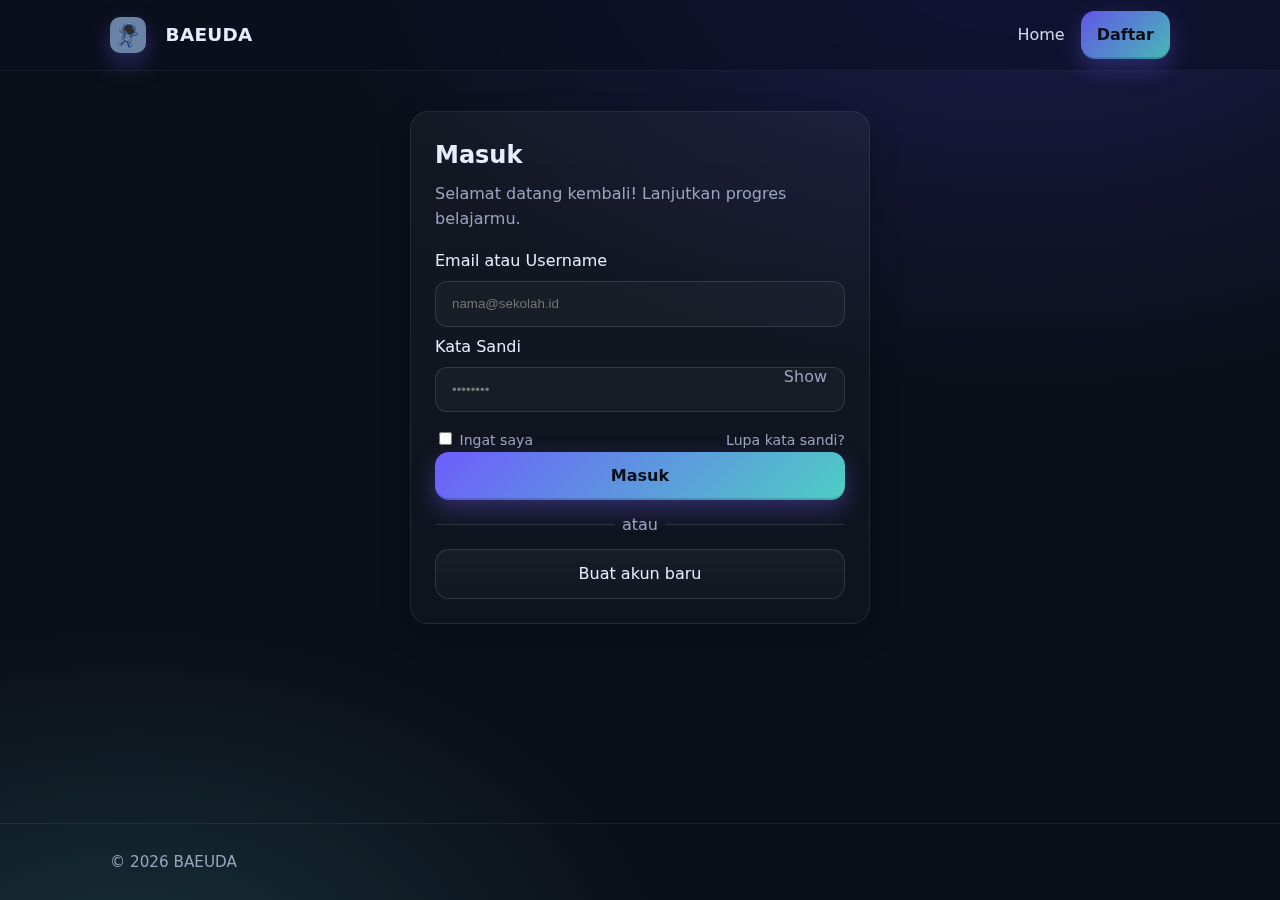
<file: login.html>
<!doctype html>
<html lang="id">
<head>
  <meta charset="utf-8" />
  <meta name="viewport" content="width=device-width,initial-scale=1" />
  <title>Log In — BAEUDA</title>
  <link rel="stylesheet" href="styles.css" />
  <meta name="description" content="Masuk ke BAEUDA untuk melanjutkan belajar seru.">
</head>
<body>
  <header class="header">
    <div class="container nav">
      <div class="brand">
        <div class="logo" aria-hidden="true"></div>
        <h1>BAEUDA</h1>
      </div>
      <nav class="navlinks">
        <a href="index.html" class="hide-m">Home</a>
        <a class="btn brand" href="register.html">Daftar</a>
      </nav>
    </div>
  </header>

  <main class="container">
    <div class="card form-wrap" role="form" aria-labelledby="title">
      <h2 id="title" class="form-title">Masuk</h2>
      <p class="form-sub">Selamat datang kembali! Lanjutkan progres belajarmu.</p>

      <form action="#" method="post" onsubmit="alert('Demo saja. Tambahkan endpoint backend untuk produksi.'); return false;">
        <label for="email">Email atau Username</label>
        <input class="input" type="text" id="email" name="email" placeholder="nama@sekolah.id" required autocomplete="username" />

        <div class="input-row">
          <label for="password-login">Kata Sandi</label>
          <input class="input" type="password" id="password-login" name="password" placeholder="••••••••" required autocomplete="current-password" minlength="6" />
          <button type="button" class="toggle-eye" data-toggle="password" data-target="password-login" aria-label="Tampilkan/Sembunyikan kata sandi">Show</button>
        </div>

        <div class="actions">
          <label class="note"><input type="checkbox" /> Ingat saya</label>
          <a class="note" href="#">Lupa kata sandi?</a>
        </div>

        <button class="btn brand full" type="submit">Masuk</button>
        <div class="divider"><span>atau</span></div>
        <a class="btn full" href="register.html">Buat akun baru</a>
      </form>
    </div>
  </main>

  <footer class="footer">
    <div class="container">© <span id="y"></span> BAEUDA</div>
  </footer>

  <script src="app.js"></script>
  <script>document.getElementById('y').textContent=new Date().getFullYear()</script>
</body>
</html>
</file>
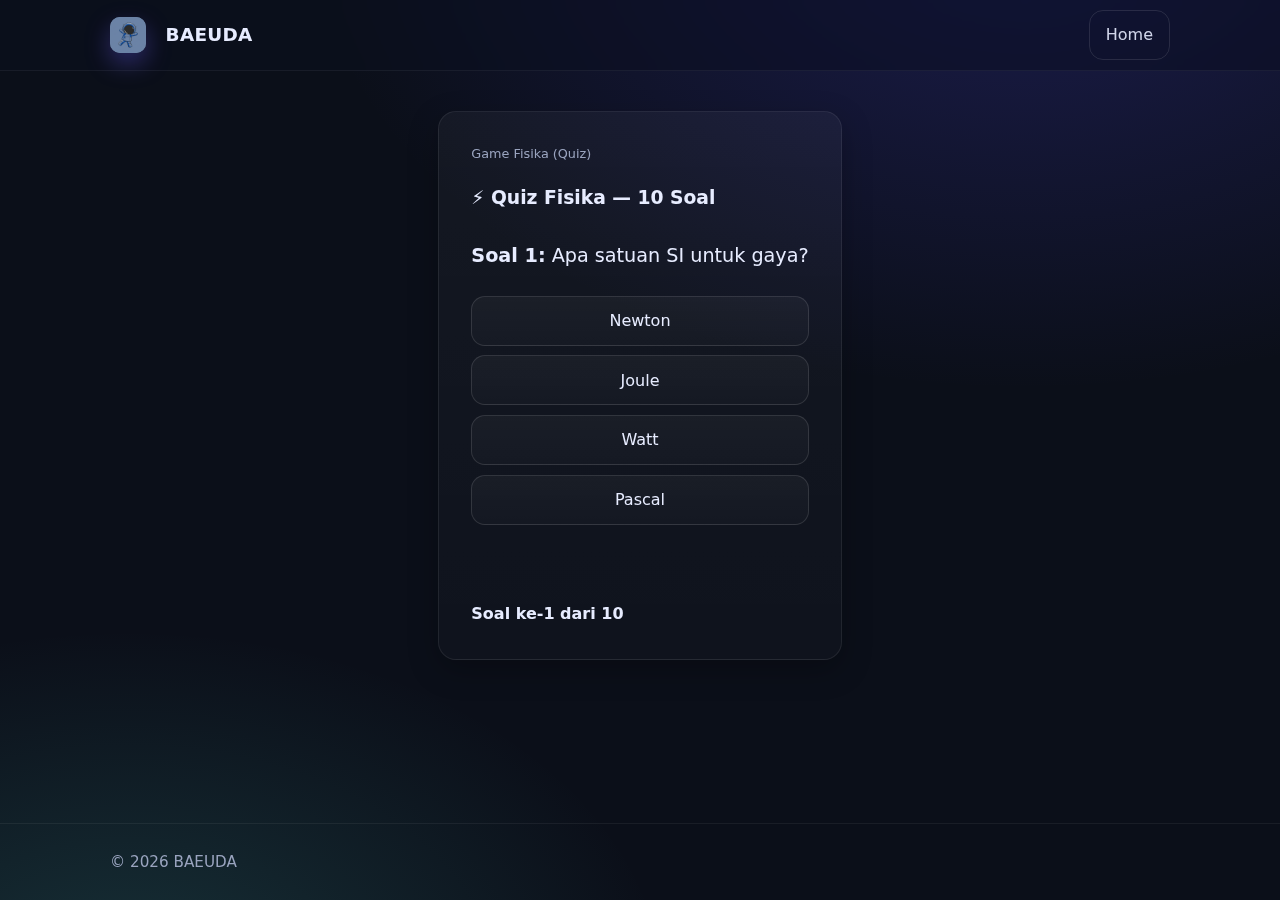
<file: quiz.html>
<!doctype html>
<html lang="id">
<head>
  <meta charset="utf-8" />
  <meta name="viewport" content="width=device-width,initial-scale=1" />
  <title>Quiz Fisika — BAEUDA</title>
  <link rel="stylesheet" href="styles.css" />
</head>
<body>
  <header class="header">
    <div class="container nav">
      <div class="brand">
        <img src="logo.png" alt="Logo BAEUDA" class="logo" />
        <h1>BAEUDA</h1>
      </div>
      <nav class="navlinks">
        <a href="index.html" class="btn ghost">Home</a>
      </nav>
    </div>
  </header>
  <main class="container" style="max-width:700px;margin:40px auto;">
    <div class="card" style="padding:2em;">
      <div class="badge">Game Fisika (Quiz)</div>
      <h3 style="margin-bottom:1.5em;">⚡ Quiz Fisika — 10 Soal</h3>
      <div id="quiz-area">
        <div id="quiz-question" style="font-size:1.2em;font-weight:500;margin-bottom:1em;"></div>
        <div id="quiz-options"></div>
        <div id="quiz-feedback" style="margin-top:1em;color:var(--muted);min-height:2em;"></div>
        <button class="btn brand" id="quiz-next" style="display:none;margin-top:1.5em;">Soal Berikutnya</button>
        <div id="quiz-score" style="margin-top:1.5em;font-weight:bold;"></div>
      </div>
    </div>
  </main>
  <footer class="footer">
    <div class="container">© <span id="y"></span> BAEUDA</div>
  </footer>
  <script>
    const quizQuestions = [
      {q:"Apa satuan SI untuk gaya?",options:["Newton","Joule","Watt","Pascal"],answer:0,explain:"Satuan SI untuk gaya adalah Newton (N)."},
      {q:"Hukum Newton ke-2 berbunyi...",options:["Setiap aksi ada reaksi yang sama dan berlawanan","Gaya = massa x percepatan","Benda diam akan tetap diam","Energi tidak dapat diciptakan atau dimusnahkan"],answer:1,explain:"Hukum Newton ke-2: F = m × a (gaya = massa × percepatan)."},
      {q:"Alat untuk mengukur arus listrik adalah...",options:["Voltmeter","Amperemeter","Ohmmeter","Barometer"],answer:1,explain:"Amperemeter digunakan untuk mengukur arus listrik."},
      {q:"Berapakah percepatan gravitasi di permukaan bumi?",options:["9,8 m/s²","10 m/s²","8,9 m/s²","1 m/s²"],answer:0,explain:"Percepatan gravitasi di bumi adalah sekitar 9,8 m/s²."},
      {q:"Energi kinetik rumusnya adalah...",options:["m × g × h","½ × m × v²","m × a","F × s"],answer:1,explain:"Energi kinetik: ½ × massa × kecepatan² (½mv²)."},
      {q:"Cahaya merambat paling cepat di...",options:["Udara","Air","Vakum","Kaca"],answer:2,explain:"Cahaya merambat paling cepat di vakum."},
      {q:"Hukum Archimedes berkaitan dengan...",options:["Gaya gesek","Tekanan udara","Gaya apung","Energi potensial"],answer:2,explain:"Hukum Archimedes membahas gaya apung pada benda di cairan."},
      {q:"Satuan SI untuk energi adalah...",options:["Joule","Watt","Newton","Kelvin"],answer:0,explain:"Satuan SI untuk energi adalah Joule (J)."},
      {q:"Benda dikatakan bergerak jika...",options:["Posisinya berubah terhadap titik acuan","Massanya berubah","Warnanya berubah","Bentuknya berubah"],answer:0,explain:"Gerak: perubahan posisi terhadap titik acuan."},
      {q:"Alat untuk mengukur suhu adalah...",options:["Barometer","Termometer","Higrometer","Manometer"],answer:1,explain:"Termometer digunakan untuk mengukur suhu."}
    ];
    let quizIndex = 0;
    let quizScore = 0;

    function showQuizQuestion() {
      const q = quizQuestions[quizIndex];
      document.getElementById('quiz-question').innerHTML = `<b>Soal ${quizIndex+1}:</b> ${q.q}`;
      const opts = q.options.map((opt, i) =>
        `<button class="btn full" style="margin:.3em 0;width:100%;text-align:left;" onclick="checkQuizAnswer(${i})">${opt}</button>`
      ).join("");
      document.getElementById('quiz-options').innerHTML = opts;
      document.getElementById('quiz-feedback').textContent = '';
      document.getElementById('quiz-next').style.display = 'none';
      document.getElementById('quiz-score').textContent = `Soal ke-${quizIndex+1} dari ${quizQuestions.length}`;
    }

    window.checkQuizAnswer = function(selected) {
      const q = quizQuestions[quizIndex];
      if (selected === q.answer) {
        document.getElementById('quiz-feedback').innerHTML = "<span style='color:var(--ok)'>Benar! 🎉</span>";
        quizScore++;
      } else {
        document.getElementById('quiz-feedback').innerHTML =
          `<span style='color:var(--danger)'>Salah!</span> <br>Jawaban benar: <b>${q.options[q.answer]}</b><br><i>${q.explain}</i>`;
      }
      document.getElementById('quiz-options').innerHTML = '';
      document.getElementById('quiz-next').style.display = 'inline-block';
      document.getElementById('quiz-score').textContent = `Skor: ${quizScore} / ${quizQuestions.length}`;
    };

    document.getElementById('quiz-next').onclick = function() {
      quizIndex++;
      if (quizIndex < quizQuestions.length) {
        showQuizQuestion();
      } else {
        document.getElementById('quiz-area').innerHTML =
          `<h4>Quiz selesai!</h4>
          <p>Skor akhir kamu: <b>${quizScore} / ${quizQuestions.length}</b></p>
          <a href="index.html" class="btn brand" style="margin-top:1em;">Kembali ke Beranda</a>`;
      }
    };

    showQuizQuestion();
    document.getElementById('y').textContent = new Date().getFullYear();
  </script>
</body>
</html>
</file>
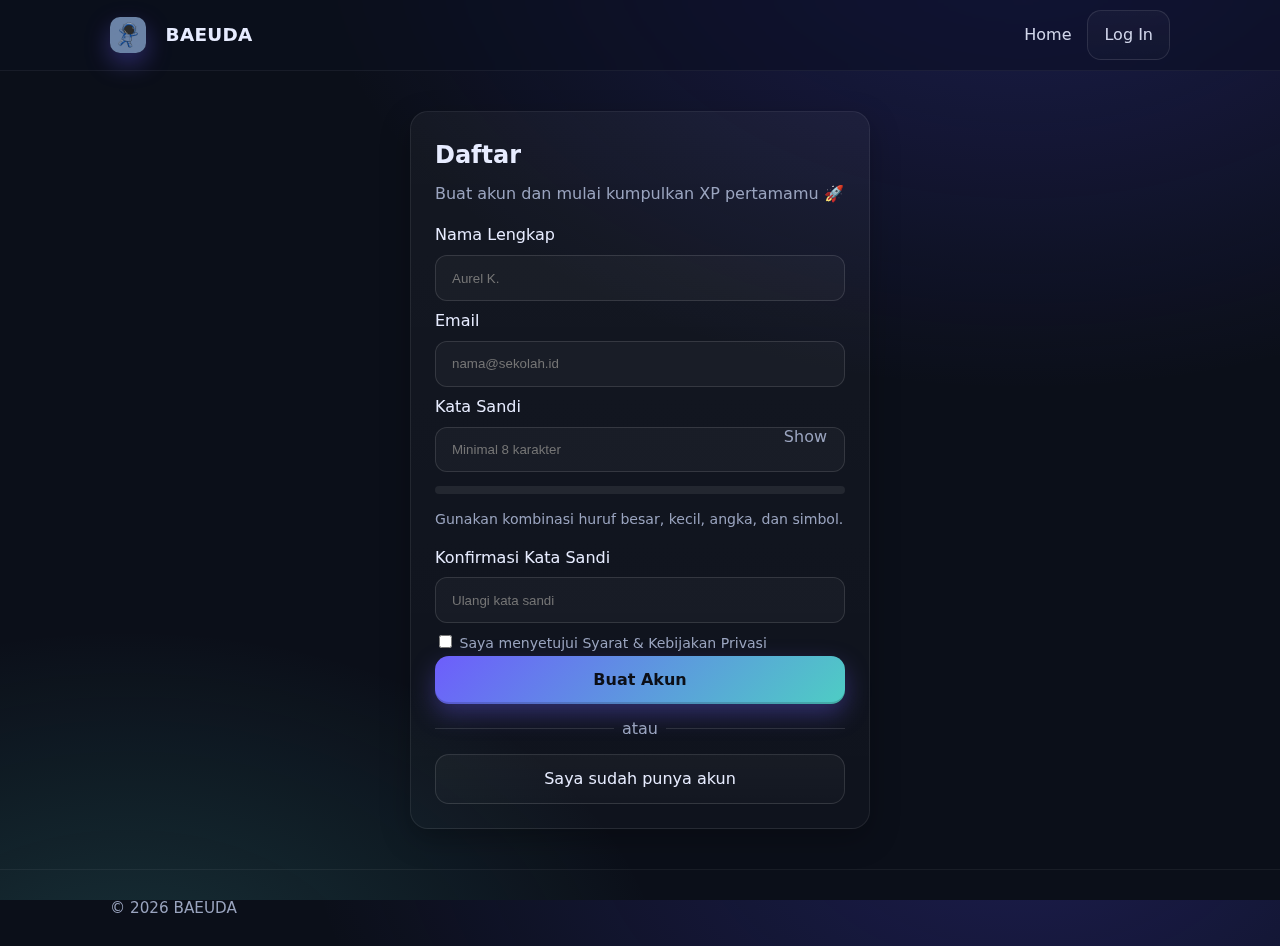
<file: register.html>
<!doctype html>
<html lang="id">
<head>
  <meta charset="utf-8" />
  <meta name="viewport" content="width=device-width,initial-scale=1" />
  <title>Daftar — BAEUDA</title>
  <link rel="stylesheet" href="styles.css" />
  <meta name="description" content="Daftar akun BAEUDA untuk mulai belajar interaktif.">
</head>
<body>
  <header class="header">
    <div class="container nav">
      <div class="brand">
        <div class="logo" aria-hidden="true"></div>
        <h1>BAEUDA</h1>
      </div>
      <nav class="navlinks">
        <a href="index.html" class="hide-m">Home</a>
        <a class="btn" href="login.html">Log In</a>
      </nav>
    </div>
  </header>

  <main class="container">
    <div class="card form-wrap" role="form" aria-labelledby="title">
      <h2 id="title" class="form-title">Daftar</h2>
      <p class="form-sub">Buat akun dan mulai kumpulkan XP pertamamu 🚀</p>

      <form id="register-form" action="#" method="post" onsubmit="alert('Demo saja. Tambahkan endpoint backend untuk produksi.'); return false;">
        <label for="name">Nama Lengkap</label>
        <input class="input" type="text" id="name" name="name" placeholder="Aurel K." required />

        <label for="email">Email</label>
        <input class="input" type="email" id="email" name="email" placeholder="nama@sekolah.id" required autocomplete="email" />

        <div class="input-row">
          <label for="password">Kata Sandi</label>
          <input class="input" type="password" id="password" name="password" placeholder="Minimal 8 karakter" required minlength="8" autocomplete="new-password" />
          <button type="button" class="toggle-eye" data-toggle="password" data-target="password" aria-label="Tampilkan/Sembunyikan kata sandi">Show</button>
        </div>

        <div class="meter" id="pwd-meter" aria-hidden="true"><span style="width:0%"></span></div>
        <p class="note">Gunakan kombinasi huruf besar, kecil, angka, dan simbol.</p>

        <label for="confirm">Konfirmasi Kata Sandi</label>
        <input class="input" type="password" id="confirm" name="confirm" placeholder="Ulangi kata sandi" required autocomplete="new-password" />

        <label class="note"><input type="checkbox" required /> Saya menyetujui Syarat & Kebijakan Privasi</label>

        <button class="btn brand full" type="submit">Buat Akun</button>
        <div class="divider"><span>atau</span></div>
        <a class="btn full" href="login.html">Saya sudah punya akun</a>
      </form>
    </div>
  </main>

  <footer class="footer">
    <div class="container">© <span id="y"></span> BAEUDA</div>
  </footer>

  <script src="app.js"></script>
  <script>document.getElementById('y').textContent=new Date().getFullYear()</script>
</body>
</html>
</file>
<file: styles.css>
/* ========== BAEUDA Styles ========== */
:root{
  --bg: #0b0f19;
  --card: #121829;
  --muted: #9aa4bf;
  --text: #e7ecff;
  --brand: #6d5efc;
  --brand-2:#4ecdc4;
  --danger:#ff6b6b;
  --ok:#6ef3a2;
  --ring: 0 0 0 .15rem rgba(109,94,252,.35);
}

*{box-sizing:border-box}
html,body{margin:0;padding:0}
body{
  font-family: ui-sans-serif, system-ui, -apple-system, Segoe UI, Roboto, "Helvetica Neue", Arial, "Noto Sans", "Apple Color Emoji","Segoe UI Emoji";
  background: radial-gradient(1200px 800px at 80% -10%, rgba(77, 70, 236,.25), transparent 60%),
              radial-gradient(900px 600px at 10% 110%, rgba(78, 205, 196,.18), transparent 60%), var(--bg);
  color: var(--text);
  line-height:1.6;
}

a{color:inherit;text-decoration:none}
img{max-width:100%;display:block}
button{font:inherit}

.container{max-width:1100px;margin:0 auto;padding:0 20px}
.header{
  position:sticky; top:0; z-index:50;
  backdrop-filter:saturate(1.5) blur(10px);
  background:rgba(11,15,25,.6); border-bottom:1px solid rgba(255,255,255,.06);
}
.nav{display:flex;align-items:center;justify-content:space-between;height:70px}
.brand{display:flex;align-items:center;gap:.6rem}
.logo{
  width:36px;height:36px;border-radius:10px;
  background: linear-gradient(135deg,var(--brand),var(--brand-2));
  box-shadow: 0 10px 25px rgba(109,94,252,.35);
}
.brand h1{font-size:1.15rem;margin:0;letter-spacing:.3px}
.navlinks{display:flex;gap:1rem;align-items:center}
.navlinks a{opacity:.9}
.btn{
  display:inline-flex;align-items:center;gap:.5rem;
  padding:.7rem 1rem;border-radius:14px;border:1px solid rgba(255,255,255,.12);
  background:linear-gradient(180deg, rgba(255,255,255,.04), rgba(255,255,255,.02));
  color:var(--text); cursor:pointer; transition:.2s ease;
}
.btn:hover{transform:translateY(-1px);border-color:rgba(255,255,255,.25)}
.btn.brand{
  background:linear-gradient(135deg,var(--brand),var(--brand-2));
  border:none; color:#0c0f17; font-weight:700;
  box-shadow:0 10px 25px rgba(109,94,252,.35), inset 0 -2px 0 rgba(0,0,0,.15);
}
.btn.ghost{background:transparent}

.hero{padding:70px 0 30px}
.grid2{display:grid;grid-template-columns:1.2fr .8fr;gap:40px;align-items:center}
@media (max-width:900px){.grid2{grid-template-columns:1fr;gap:24px}.navlinks .hide-m{display:none}}

.kicker{
  display:inline-block;padding:.25rem .6rem;border-radius:999px;
  border:1px solid rgba(255,255,255,.12);color:var(--muted);font-size:.85rem;
  margin-bottom:.8rem;background:rgba(255,255,255,.03)
}
h2.title{font-size:2.4rem;line-height:1.15;margin:.2rem 0 1rem}
.title b{background:linear-gradient(135deg,var(--brand),var(--brand-2));-webkit-background-clip:text;background-clip:text;color:transparent}
.subtitle{color:var(--muted);max-width:52ch}

.cta{display:flex;gap:.8rem;margin-top:1.1rem;flex-wrap:wrap}

.card{
  background:linear-gradient(180deg, rgba(255,255,255,.04), rgba(255,255,255,.02));
  border:1px solid rgba(255,255,255,.08);
  border-radius:18px; padding:18px;
  box-shadow: 0 10px 30px rgba(0,0,0,.25);
}
.badge{font-size:.8rem;color:var(--muted)}
.features{padding:30px 0}
.grid4{display:grid;grid-template-columns:repeat(4,1fr);gap:16px}
@media (max-width:900px){.grid4{grid-template-columns:1fr 1fr}}
@media (max-width:560px){.grid4{grid-template-columns:1fr}}

.feature h3{margin:.6rem 0 .3rem}
.feature p{color:var(--muted);font-size:.95rem;margin:0}

.leaderboard{padding:10px 0 60px}
.table{width:100%;border-collapse:separate;border-spacing:0 10px}
.table tr{background:rgba(255,255,255,.03)}
.table td{padding:12px 14px}
.table tr:hover{background:rgba(255,255,255,.06)}
.rank{font-weight:700;opacity:.9}
.name{display:flex;align-items:center;gap:.6rem}

.footer{border-top:1px solid rgba(255,255,255,.06);padding:26px 0;color:var(--muted);font-size:.95rem}

/* ===== Forms ===== */
.form-wrap{max-width:460px;margin:40px auto;padding:24px}
.form-title{margin:0 0 .4rem}
.form-sub{color:var(--muted);margin:0 0 1rem}
.input{
  width:100%;padding:.9rem 1rem;border-radius:12px;margin:.45rem 0;
  border:1px solid rgba(255,255,255,.12);background:rgba(255,255,255,.03);color:var(--text)
}
.input:focus{outline:none;box-shadow: var(--ring);border-color: rgba(109,94,252,.6)}
.input-row{position:relative}
.toggle-eye{
  position:absolute; right:12px; top:50%; transform:translateY(-50%);
  background:transparent;border:none;color:var(--muted);cursor:pointer;
}
.help{color:var(--muted);font-size:.9rem;margin:.3rem 0}
.actions{display:flex;gap:.6rem;align-items:center;justify-content:space-between;margin-top:.6rem}
.btn.full{width:100%;justify-content:center}
.divider{display:flex;align-items:center;gap:8px;color:var(--muted);margin:12px 0}
.divider::before,.divider::after{content:"";height:1px;flex:1;background:rgba(255,255,255,.12)}

.meter{height:8px;border-radius:6px;background:rgba(255,255,255,.08);overflow:hidden;margin:.4rem 0}
.meter > span{display:block;height:100%;width:0;background:linear-gradient(90deg,var(--danger), #f7b267, var(--ok));transition:width .25s ease}

.note{font-size:.88rem;color:var(--muted)}

.logo {
  width: 40px;
  height: 40px;
  margin-right: 10px;
}
.brand {
  display: flex;
  align-items: center;
}

.logo {
  width: 36px;
  height: 36px;
  border-radius: 10px;
  background: url("logo.png") no-repeat center/cover;
}

/* ...existing code... */

/* Agar footer selalu di bawah (sticky footer) */
html, body {
  height: 100%;
}

body {
  min-height: 100vh;
  display: flex;
  flex-direction: column;
}

main {
  flex: 1 0 auto;
}

.footer {
  flex-shrink: 0;
}
</file>
